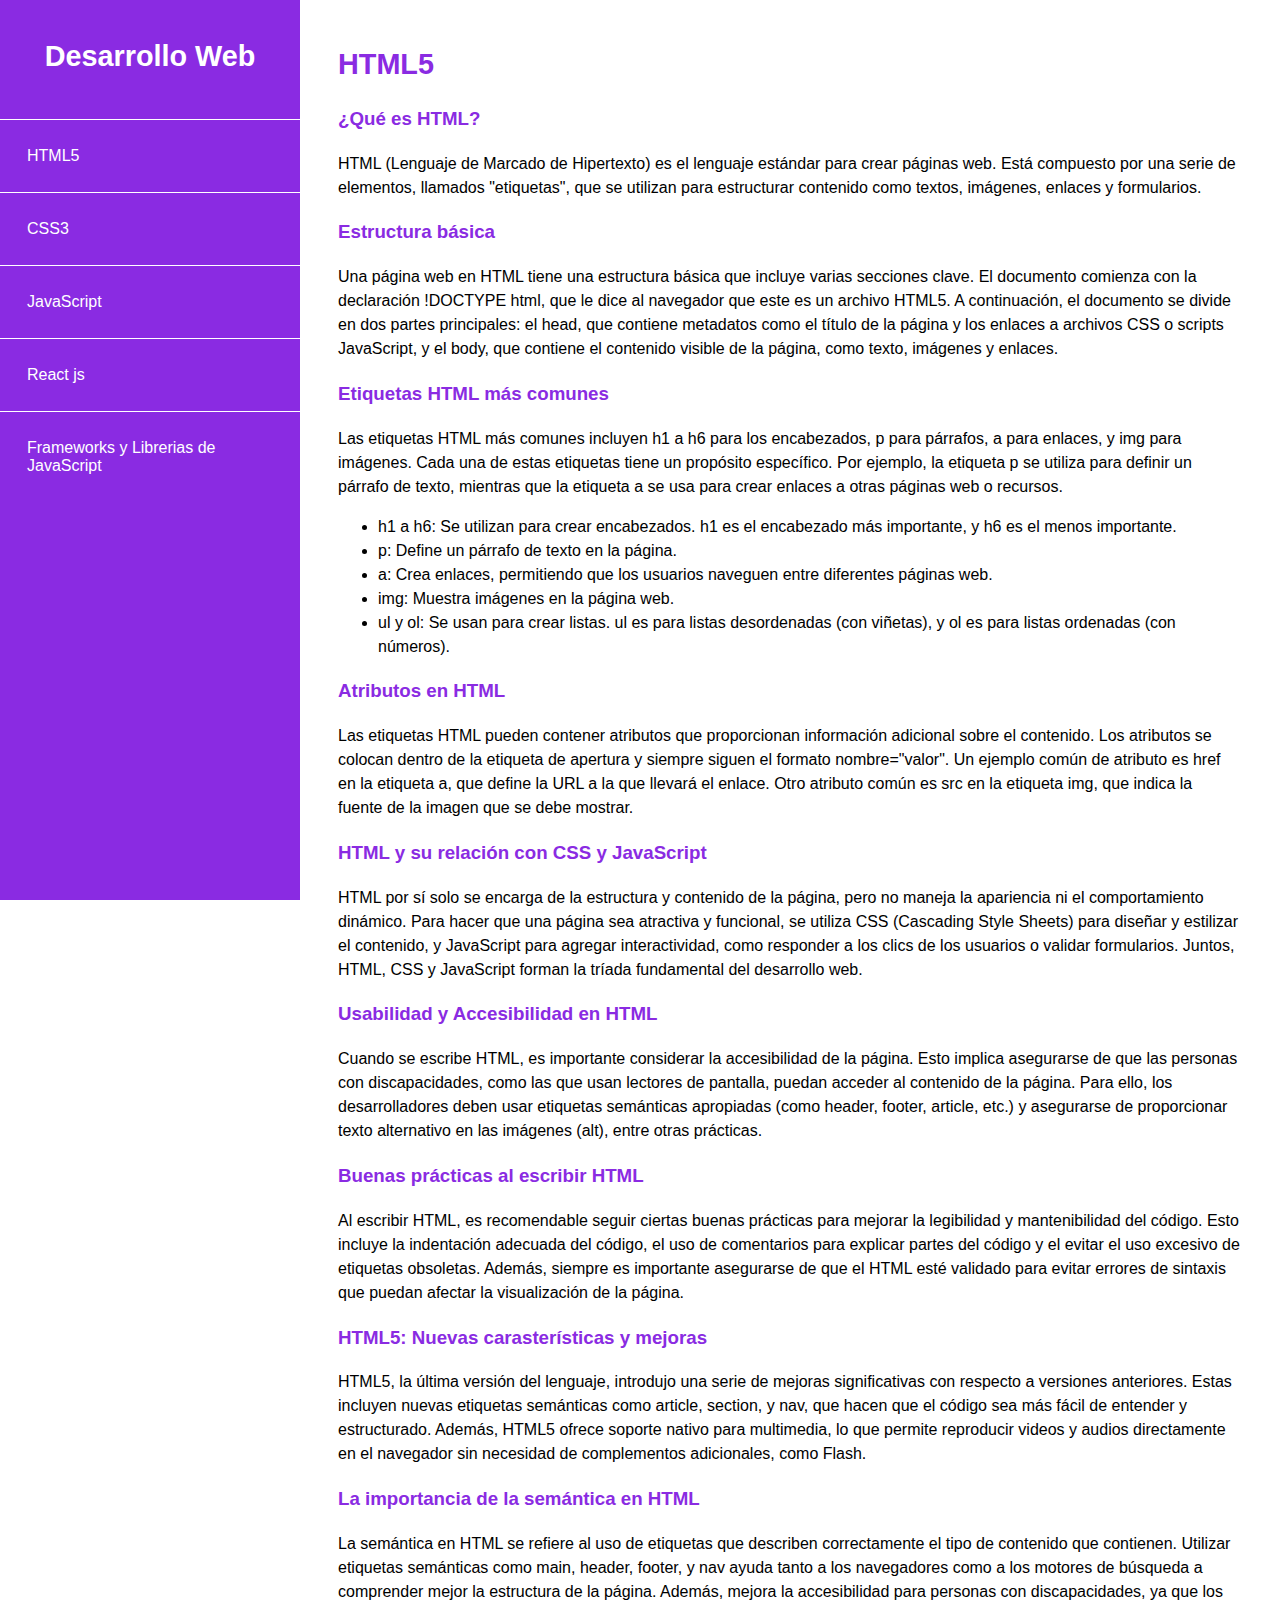
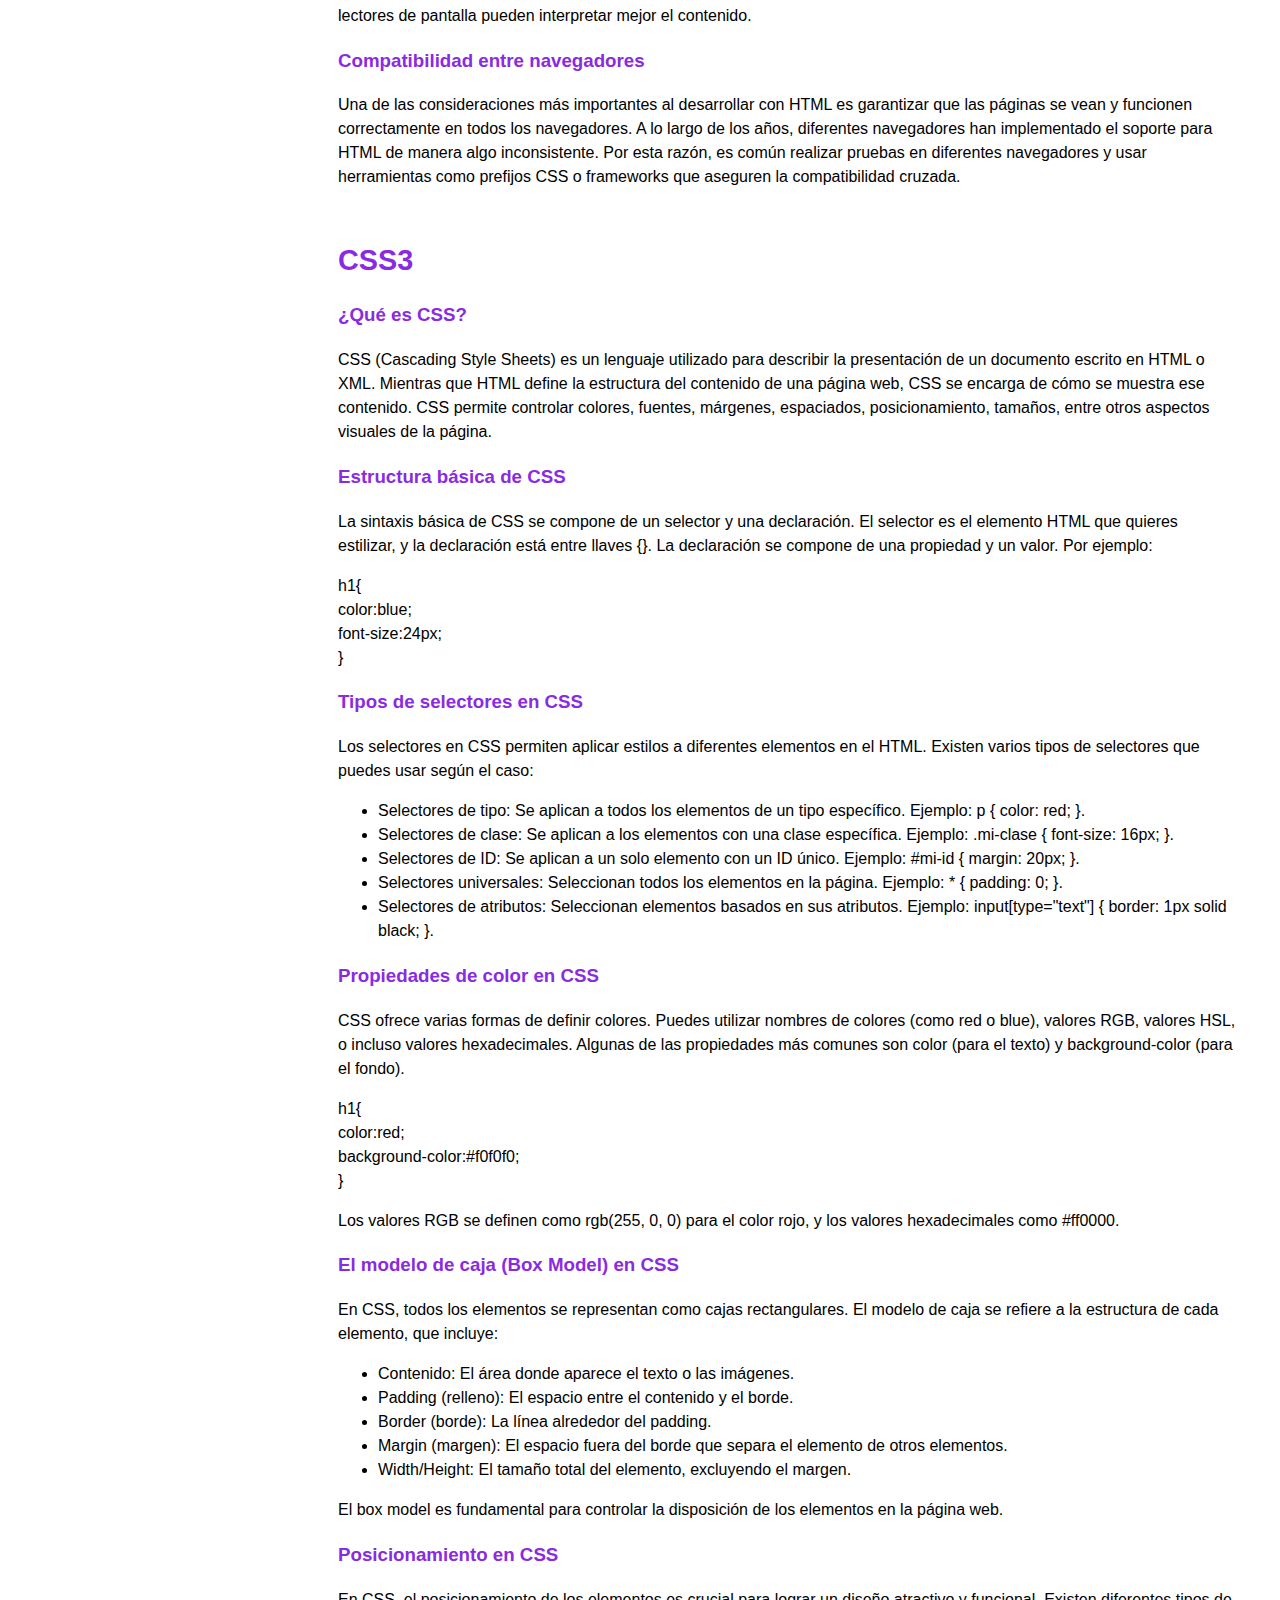
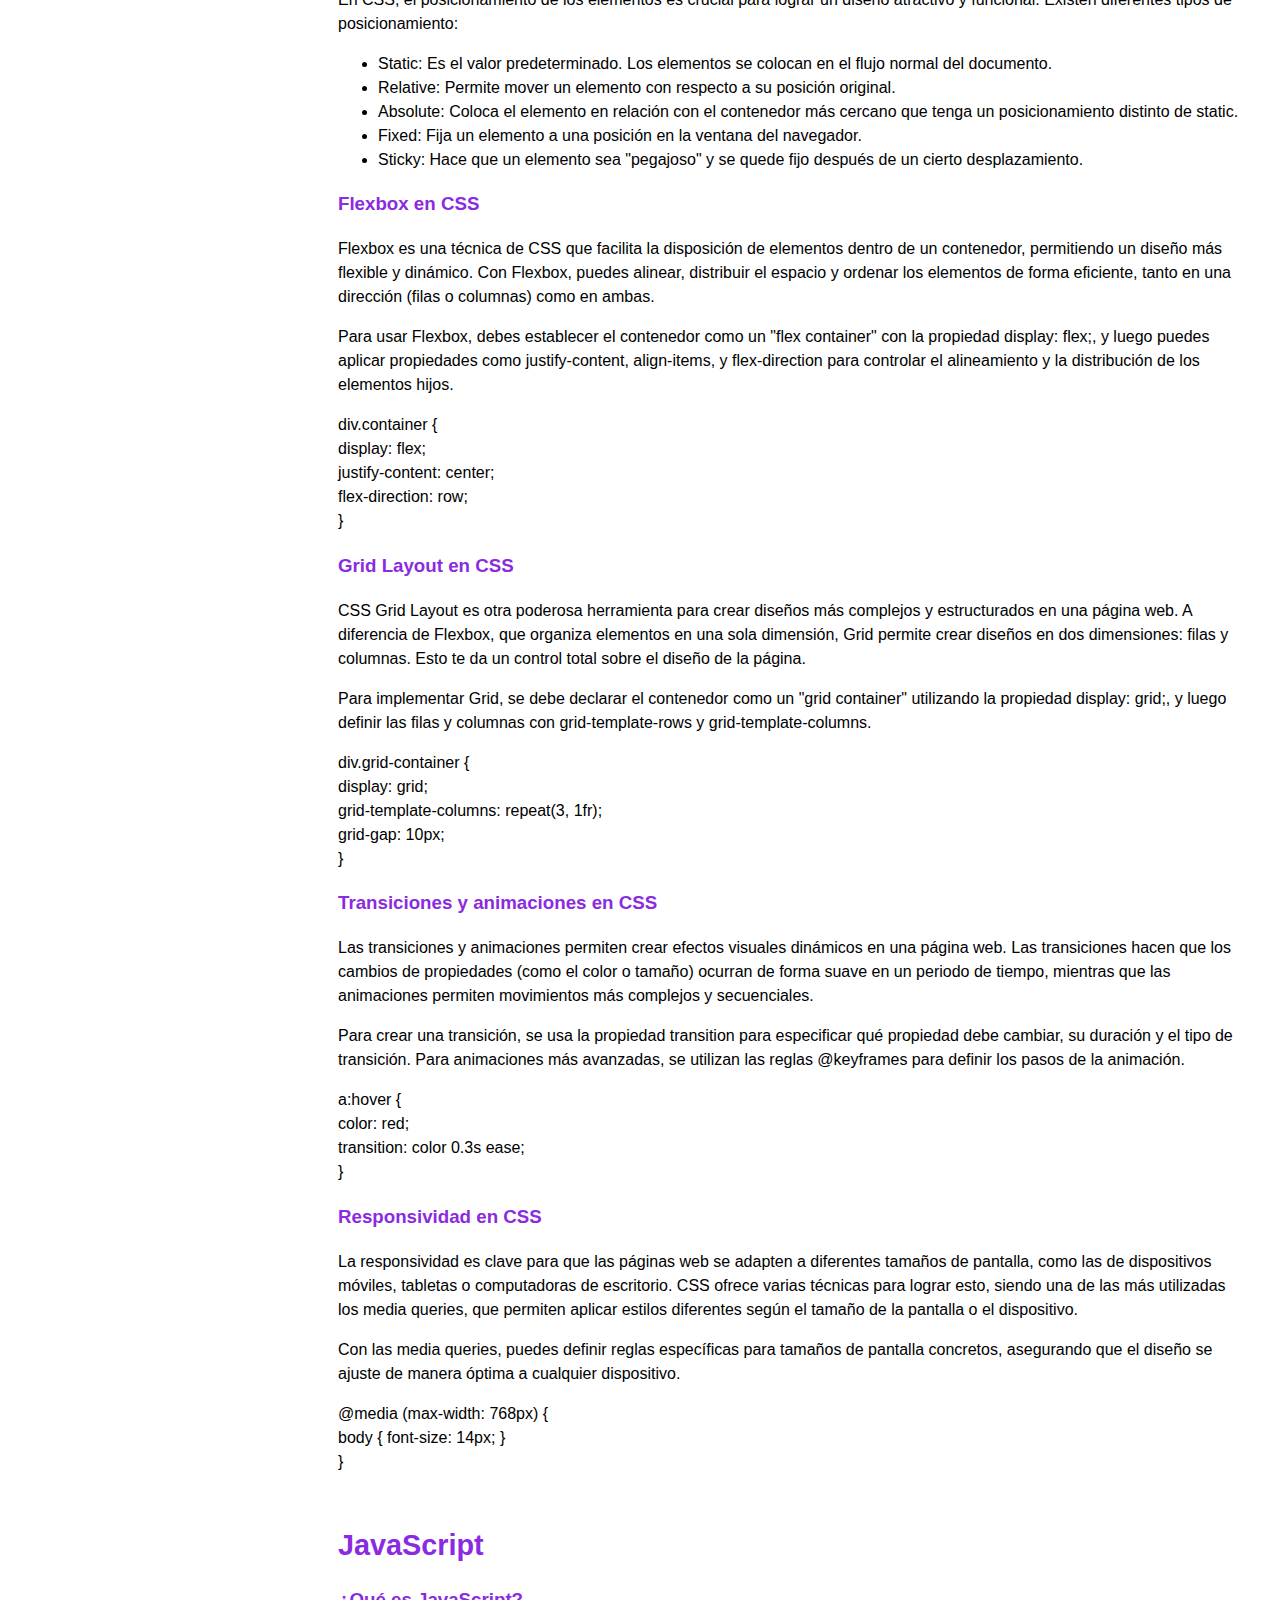
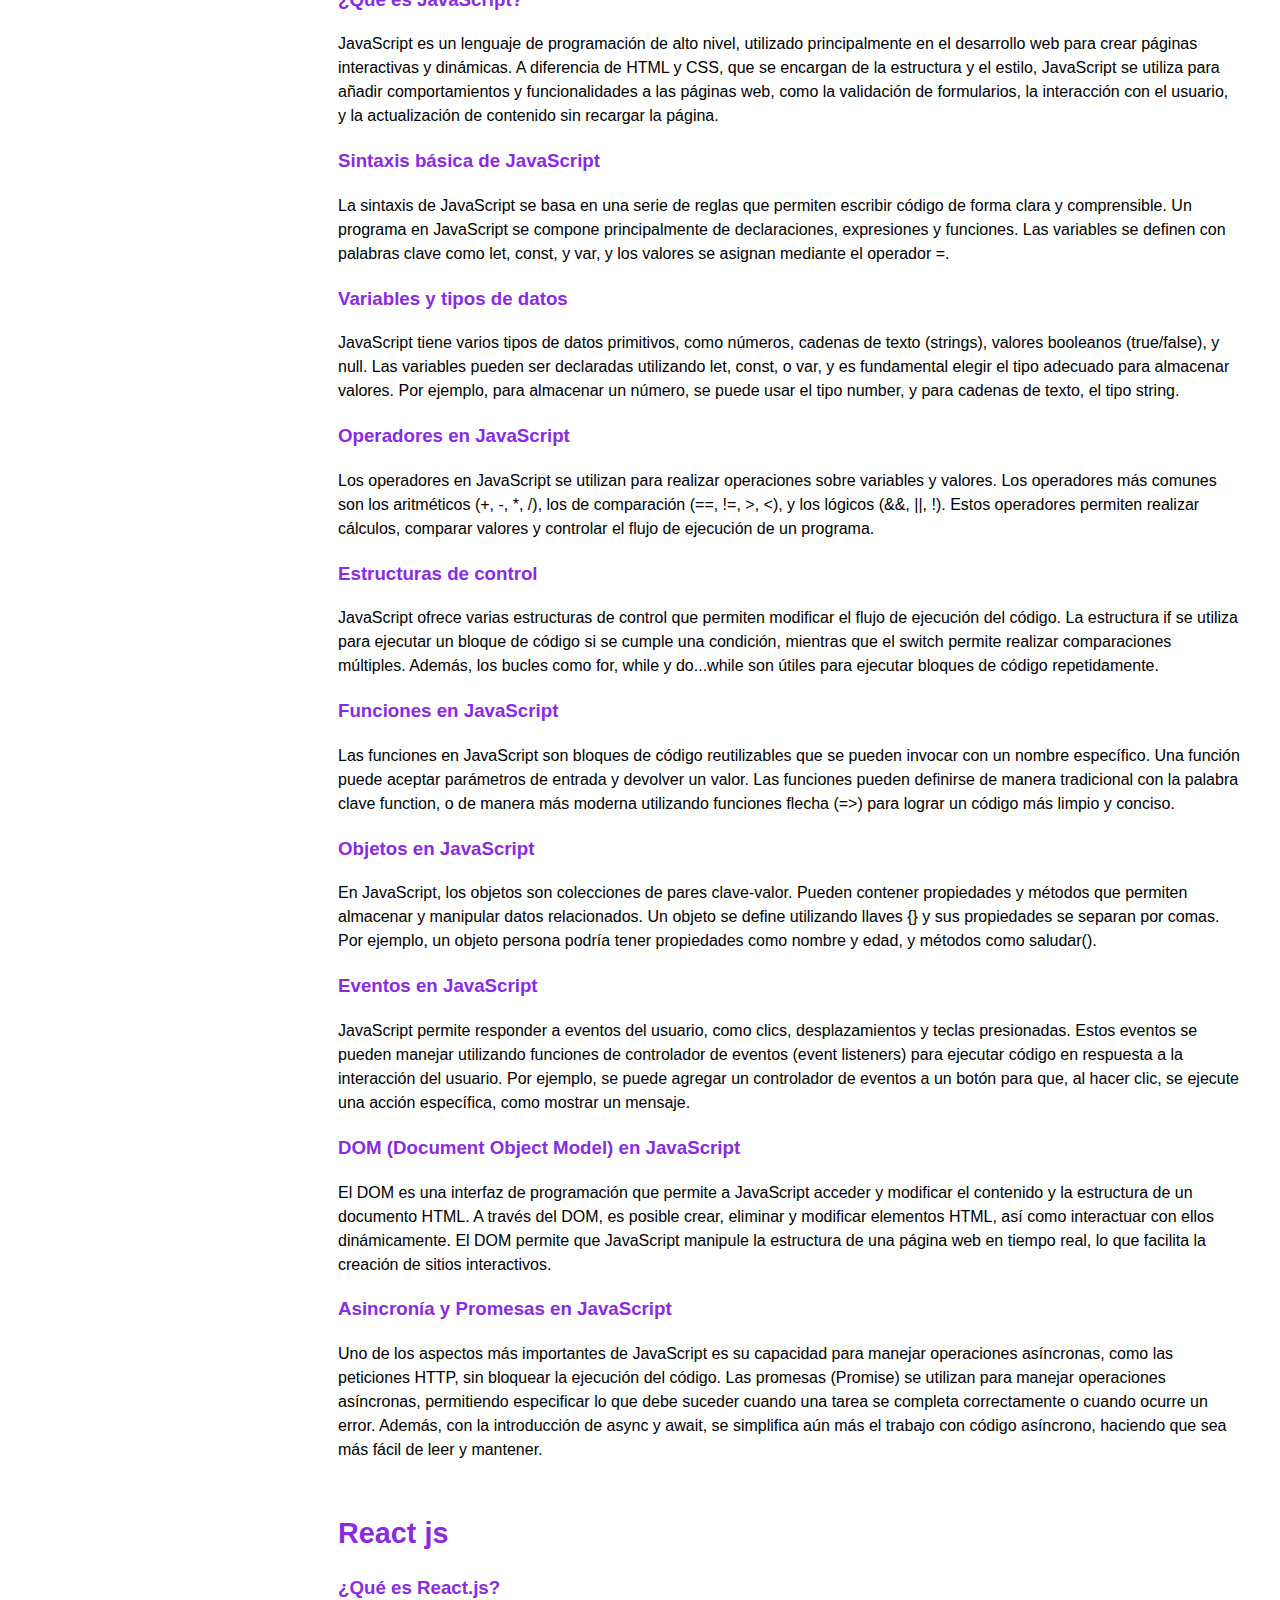
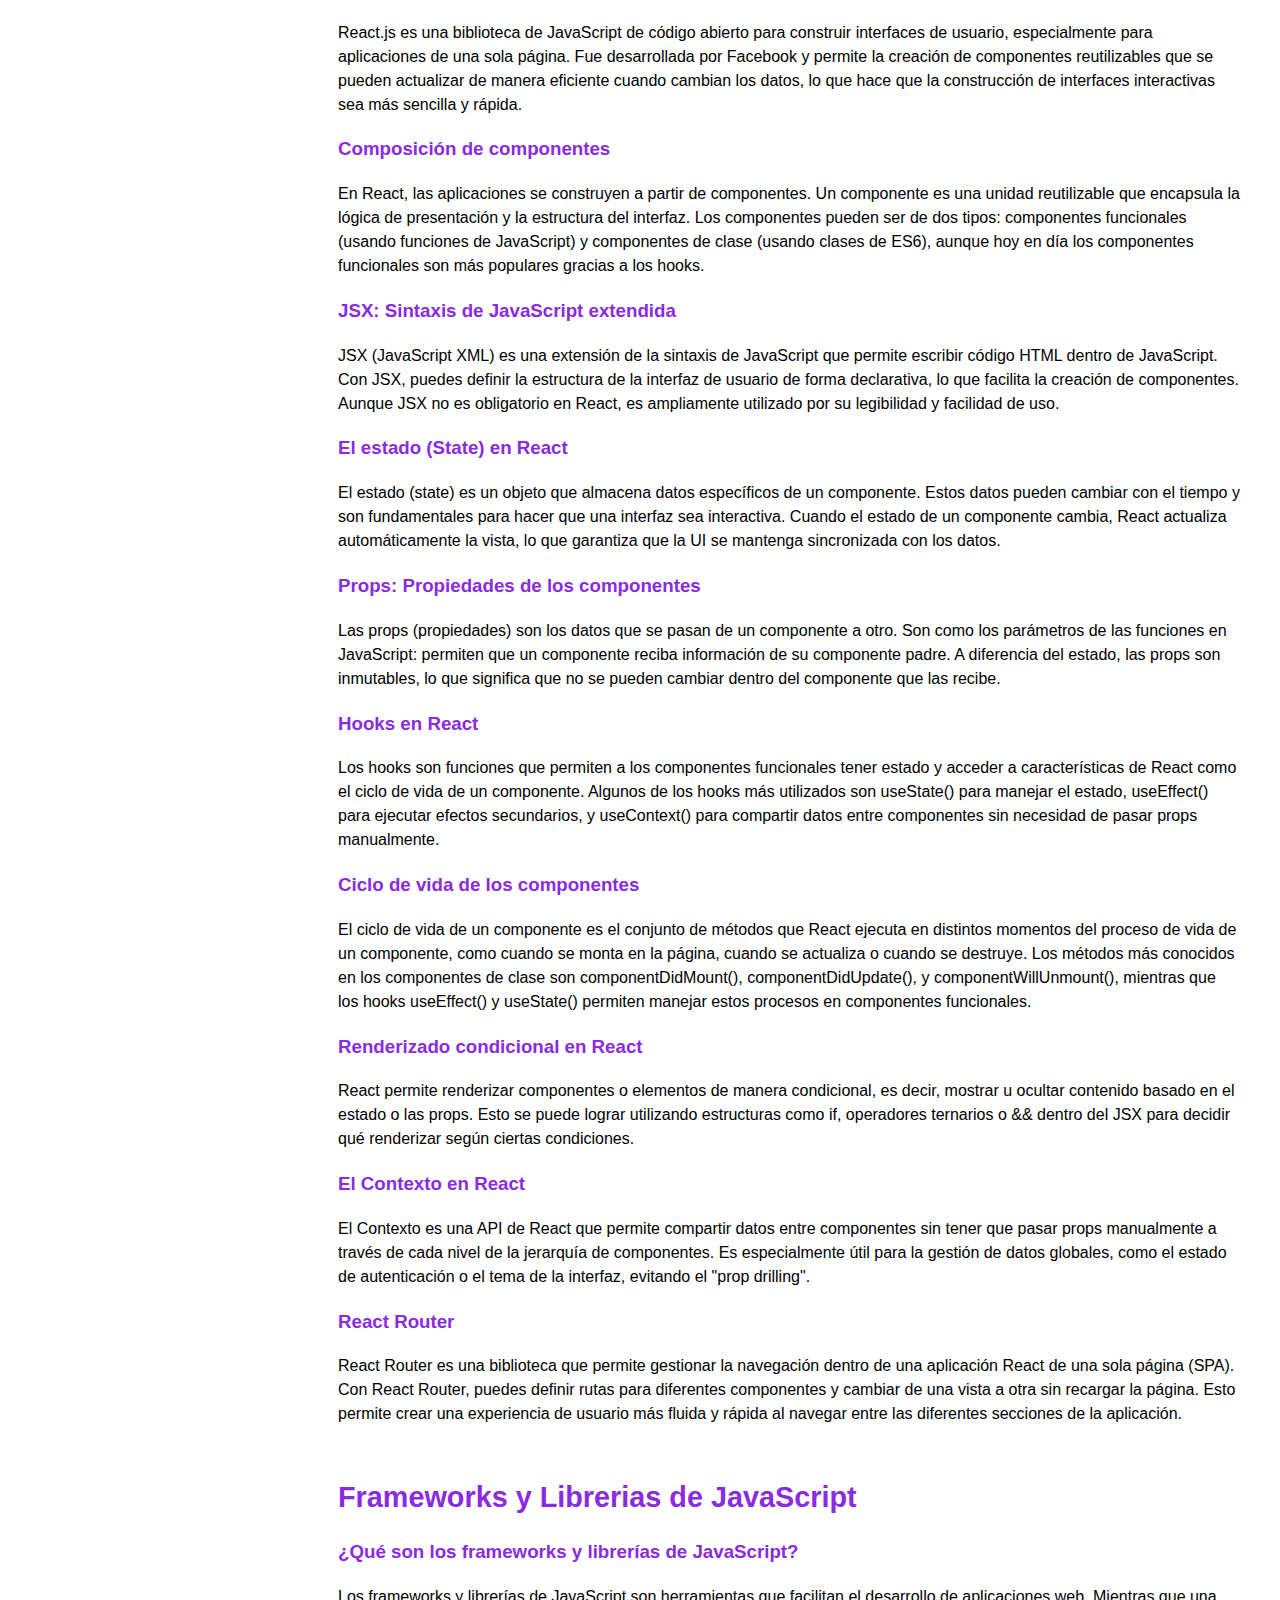
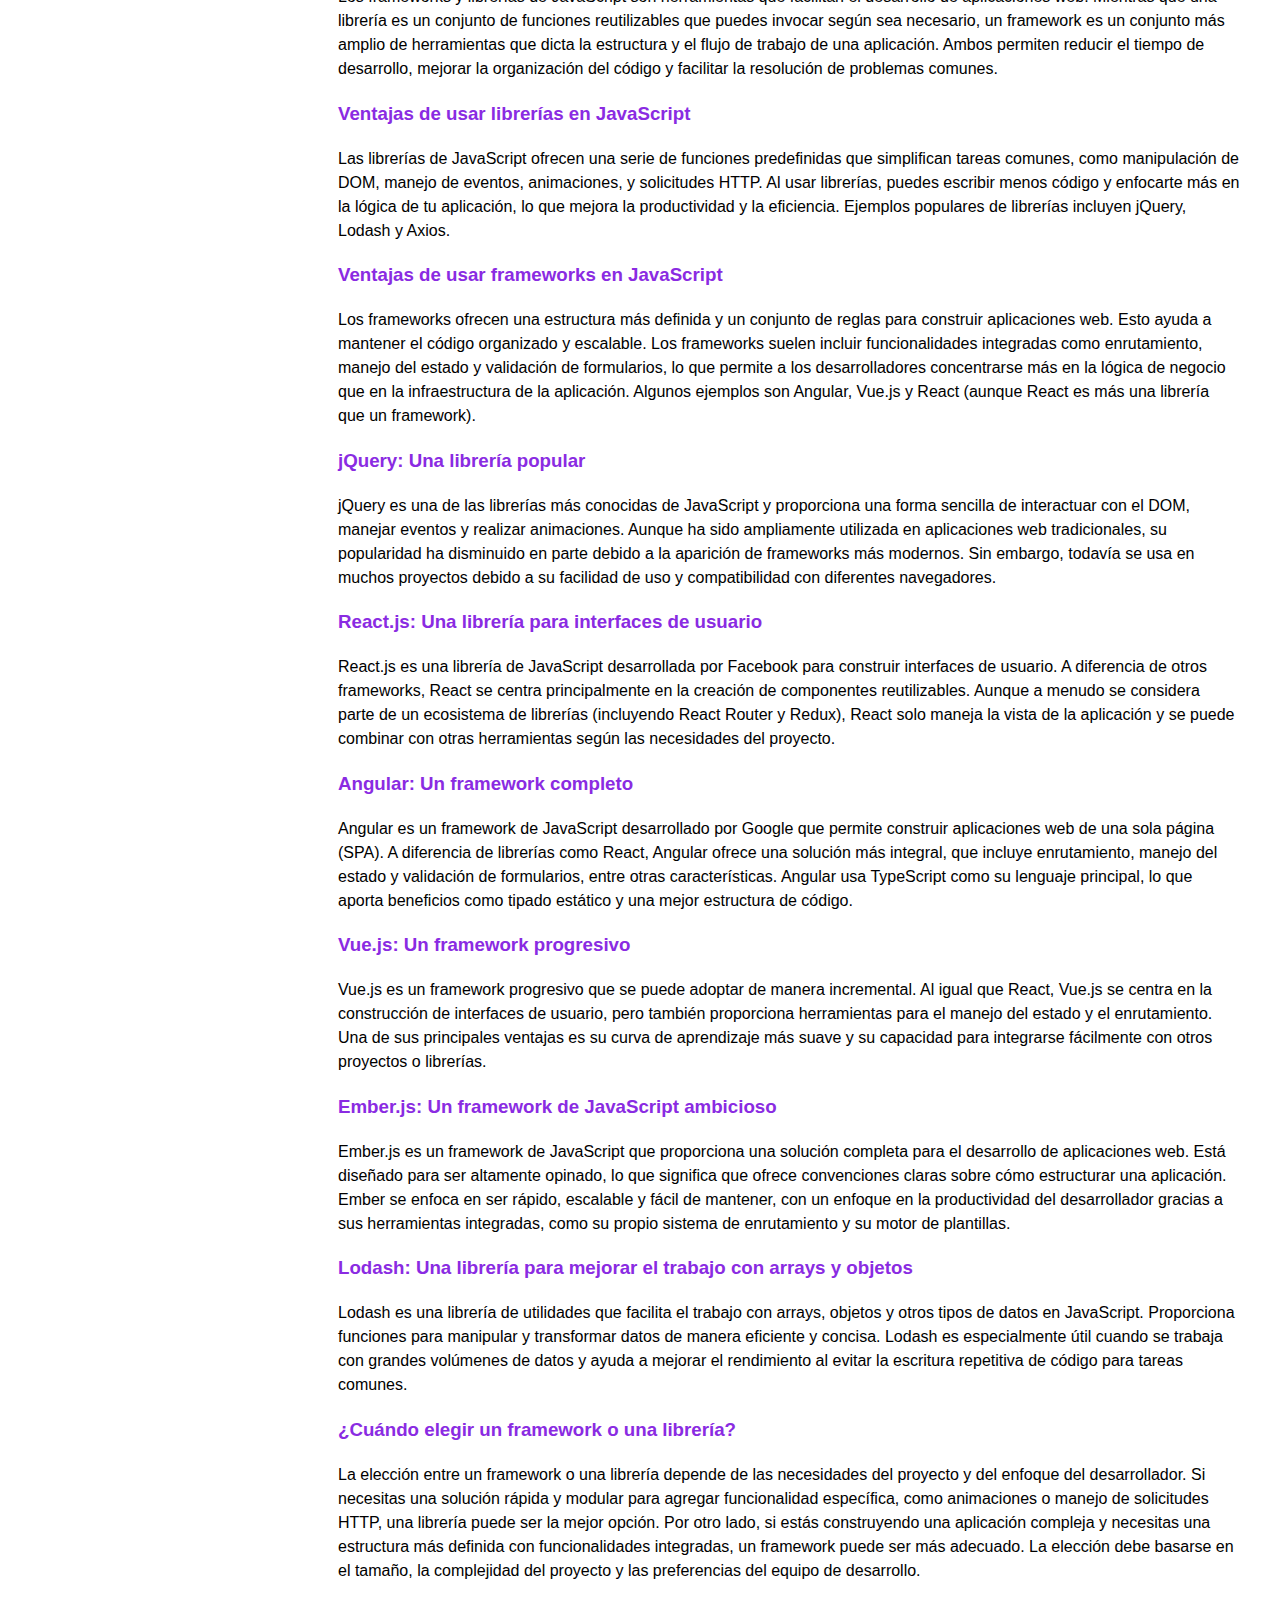
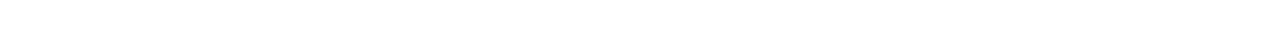
<file: Desarrollo Web - Technical Documentation/index.html>
<!DOCTYPE html>
<html>
<head>
    <meta charset="UTF-8">
    <title>Desarrollo Web | Technical Documentation</title>
    <link rel="stylesheet" href="styles.css">
</head>
<body>
    <nav id="navbar">
        <header>Desarrollo Web</header> 
        <ul>
            <li>
                <a class="nav-link" href="#HTML5">HTML5</a>
            </li>
            <li>
            <a class="nav-link" href="#CSS3">CSS3</a>
            </li>
            <li>
                <a class="nav-link" href="#JavaScript">JavaScript</a>
            </li>
            <li>
                <a class="nav-link" href="#React_js">React js</a>
            </li>
            <li>
                <a class="nav-link" href="#Frameworks_y_Librerias_de_JavaScript">Frameworks y Librerias de JavaScript</a>
            </li>
        </ul>
    </nav>
    <main id="main-doc">
        <section class="main-section" id="HTML5">
            <header>HTML5</header>
            <h3>¿Qué es HTML?</h3>
            <p>HTML (Lenguaje de Marcado de Hipertexto) es el lenguaje estándar para crear páginas web. Está compuesto por una serie de elementos, llamados "etiquetas", que se utilizan para estructurar contenido como textos, imágenes, enlaces y formularios.</p>
            <h3>Estructura básica</h3>
            <p>Una página web en HTML tiene una estructura básica que incluye varias secciones clave. El documento comienza con la declaración <code>!DOCTYPE html</code>, que le dice al navegador que este es un archivo HTML5. A continuación, el documento se divide en dos partes principales: el <code>head</code>, que contiene metadatos como el título de la página y los enlaces a archivos CSS o scripts JavaScript, y el <code>body</code>, que contiene el contenido visible de la página, como texto, imágenes y enlaces.</p>
            <h3>Etiquetas HTML más comunes</h3>
            <p>Las etiquetas HTML más comunes incluyen <code>h1</code> a <code>h6</code> para los encabezados, <code>p</code> para párrafos, <code>a</code> para enlaces, y <code>img</code> para imágenes. Cada una de estas etiquetas tiene un propósito específico. Por ejemplo, la etiqueta <code>p</code> se utiliza para definir un párrafo de texto, mientras que la etiqueta <code>a</code> se usa para crear enlaces a otras páginas web o recursos.</p>
            <ul>
                <li><code>h1</code> a <code>h6</code>: Se utilizan para crear encabezados. <code>h1</code> es el encabezado más importante, y <code>h6</code> es el menos importante.</li>
                <li><code>p</code>: Define un párrafo de texto en la página.</li>
                <li><code>a</code>: Crea enlaces, permitiendo que los usuarios naveguen entre diferentes páginas web.</li>
                <li><code>img</code>: Muestra imágenes en la página web.</li>
                <li><code>ul</code> y <code>ol</code>: Se usan para crear listas. <code>ul</code> es para listas desordenadas (con viñetas), y <code>ol</code> es para listas ordenadas (con números).</li>
            </ul>
            <h3>Atributos en HTML</h3>
            <p>Las etiquetas HTML pueden contener atributos que proporcionan información adicional sobre el contenido. Los atributos se colocan dentro de la etiqueta de apertura y siempre siguen el formato <code>nombre="valor"</code>. Un ejemplo común de atributo es href en la etiqueta <code>a</code>, que define la URL a la que llevará el enlace. Otro atributo común es src en la etiqueta <code>img</code>, que indica la fuente de la imagen que se debe mostrar.</p>
            <h3>HTML y su relación con CSS y JavaScript</h3>
            <p>HTML por sí solo se encarga de la estructura y contenido de la página, pero no maneja la apariencia ni el comportamiento dinámico. Para hacer que una página sea atractiva y funcional, se utiliza CSS (Cascading Style Sheets) para diseñar y estilizar el contenido, y JavaScript para agregar interactividad, como responder a los clics de los usuarios o validar formularios. Juntos, HTML, CSS y JavaScript forman la tríada fundamental del desarrollo web.</p>

            <h3>Usabilidad y Accesibilidad en HTML</h3>
            <p>Cuando se escribe HTML, es importante considerar la accesibilidad de la página. Esto implica asegurarse de que las personas con discapacidades, como las que usan lectores de pantalla, puedan acceder al contenido de la página. Para ello, los desarrolladores deben usar etiquetas semánticas apropiadas (como <code>header</code>, <code>footer</code>, <code>article</code>, etc.) y asegurarse de proporcionar texto alternativo en las imágenes (alt), entre otras prácticas.</p>
            <h3>Buenas prácticas al escribir HTML</h3>
            <p>Al escribir HTML, es recomendable seguir ciertas buenas prácticas para mejorar la legibilidad y mantenibilidad del código. Esto incluye la indentación adecuada del código, el uso de comentarios para explicar partes del código y el evitar el uso excesivo de etiquetas obsoletas. Además, siempre es importante asegurarse de que el HTML esté validado para evitar errores de sintaxis que puedan afectar la visualización de la página.</p>
            <h3>HTML5: Nuevas carasterísticas y mejoras</h3>
            <p>HTML5, la última versión del lenguaje, introdujo una serie de mejoras significativas con respecto a versiones anteriores. Estas incluyen nuevas etiquetas semánticas como <code>article</code>, <code>section</code>, y <code>nav</code>, que hacen que el código sea más fácil de entender y estructurado. Además, HTML5 ofrece soporte nativo para multimedia, lo que permite reproducir videos y audios directamente en el navegador sin necesidad de complementos adicionales, como Flash.</p>
            <h3>La importancia de la semántica en HTML</h3>
            <p>La semántica en HTML se refiere al uso de etiquetas que describen correctamente el tipo de contenido que contienen. Utilizar etiquetas semánticas como <code>main</code>, <code>header</code>, <code>footer</code>, y <code>nav</code> ayuda tanto a los navegadores como a los motores de búsqueda a comprender mejor la estructura de la página. Además, mejora la accesibilidad para personas con discapacidades, ya que los lectores de pantalla pueden interpretar mejor el contenido.</p>
            <h3>Compatibilidad entre navegadores</h3>
            <p>Una de las consideraciones más importantes al desarrollar con HTML es garantizar que las páginas se vean y funcionen correctamente en todos los navegadores. A lo largo de los años, diferentes navegadores han implementado el soporte para HTML de manera algo inconsistente. Por esta razón, es común realizar pruebas en diferentes navegadores y usar herramientas como prefijos CSS o frameworks que aseguren la compatibilidad cruzada.</p>
        </section>
            
        <section class="main-section" id="CSS3">
            <header>CSS3</header>
            <h3>¿Qué es CSS?</h3>
            <p>CSS (Cascading Style Sheets) es un lenguaje utilizado para describir la presentación de un documento escrito en HTML o XML. Mientras que HTML define la estructura del contenido de una página web, CSS se encarga de cómo se muestra ese contenido. CSS permite controlar colores, fuentes, márgenes, espaciados, posicionamiento, tamaños, entre otros aspectos visuales de la página.</p>
            <h3>Estructura básica de CSS</h3>
            <p>La sintaxis básica de CSS se compone de un selector y una declaración. El selector es el elemento HTML que quieres estilizar, y la declaración está entre llaves <code>{}</code>. La declaración se compone de una propiedad y un valor. Por ejemplo:</p>
            <code>h1{<br>color:blue;<br>font-size:24px;<br>}</code>
            <h3>Tipos de selectores en CSS</h3>
            <p>Los selectores en CSS permiten aplicar estilos a diferentes elementos en el HTML. Existen varios tipos de selectores que puedes usar según el caso:</p>
            <ul>
                <li>Selectores de tipo: Se aplican a todos los elementos de un tipo específico. Ejemplo: <code>p { color: red; }</code>.</li>
                <li>Selectores de clase: Se aplican a los elementos con una clase específica. Ejemplo: <code>.mi-clase { font-size: 16px; }</code>.</li>
                <li>Selectores de ID: Se aplican a un solo elemento con un ID único. Ejemplo: <code>#mi-id { margin: 20px; }</code>.</li>
                <li>Selectores universales: Seleccionan todos los elementos en la página. Ejemplo: <code>* { padding: 0; }</code>.</li>
                <li>Selectores de atributos: Seleccionan elementos basados en sus atributos. Ejemplo: <code>input[type="text"] { border: 1px solid black; }</code>.</li>
            </ul>
            <h3>Propiedades de color en CSS</h3>
            <p>CSS ofrece varias formas de definir colores. Puedes utilizar nombres de colores (como <code>red</code> o <code>blue</code>), valores RGB, valores HSL, o incluso valores hexadecimales. Algunas de las propiedades más comunes son <code>color</code> (para el texto) y <code>background-color</code> (para el fondo).</p>
            <code>h1{<br>color:red;<br>background-color:#f0f0f0;<br>}</code>
            <p>Los valores RGB se definen como <code>rgb(255, 0, 0)</code> para el color rojo, y los valores hexadecimales como <code>#ff0000</code>.</p>
            <h3>El modelo de caja (Box Model) en CSS</h3>
            <p>En CSS, todos los elementos se representan como cajas rectangulares. El modelo de caja se refiere a la estructura de cada elemento, que incluye:</p>
            <ul>
                <li>Contenido: El área donde aparece el texto o las imágenes.</li>
                <li>Padding (relleno): El espacio entre el contenido y el borde.</li>
                <li>Border (borde): La línea alrededor del padding.</li>
                <li>Margin (margen): El espacio fuera del borde que separa el elemento de otros elementos.</li>
                <li>Width/Height: El tamaño total del elemento, excluyendo el margen.</li>
            </ul>
            <p>El box model es fundamental para controlar la disposición de los elementos en la página web.</p>
            <h3>Posicionamiento en CSS</h3>
            <p>En CSS, el posicionamiento de los elementos es crucial para lograr un diseño atractivo y funcional. Existen diferentes tipos de posicionamiento:</p>
            <ul>
                <li>Static: Es el valor predeterminado. Los elementos se colocan en el flujo normal del documento.</li>
                <li>Relative: Permite mover un elemento con respecto a su posición original.</li>
                <li>Absolute: Coloca el elemento en relación con el contenedor más cercano que tenga un posicionamiento distinto de <code>static</code>.</li>
                <li>Fixed: Fija un elemento a una posición en la ventana del navegador.</li>
                <li>Sticky: Hace que un elemento sea "pegajoso" y se quede fijo después de un cierto desplazamiento.</li>
            </ul>
            <h3>Flexbox en CSS</h3>
            <p>Flexbox es una técnica de CSS que facilita la disposición de elementos dentro de un contenedor, permitiendo un diseño más flexible y dinámico. Con Flexbox, puedes alinear, distribuir el espacio y ordenar los elementos de forma eficiente, tanto en una dirección (filas o columnas) como en ambas.</p> 
            <p>Para usar Flexbox, debes establecer el contenedor como un "flex container" con la propiedad <code>display: flex;</code>, y luego puedes aplicar propiedades como <code>justify-content</code>, <code>align-items</code>, y <code>flex-direction</code> para controlar el alineamiento y la distribución de los elementos hijos.</p> <code>div.container {<br>display: flex;<br>justify-content: center;<br>flex-direction: row;<br>}</code> <h3>Grid Layout en CSS</h3> <p>CSS Grid Layout es otra poderosa herramienta para crear diseños más complejos y estructurados en una página web. A diferencia de Flexbox, que organiza elementos en una sola dimensión, Grid permite crear diseños en dos dimensiones: filas y columnas. Esto te da un control total sobre el diseño de la página.</p> <p>Para implementar Grid, se debe declarar el contenedor como un "grid container" utilizando la propiedad <code>display: grid;</code>, y luego definir las filas y columnas con <code>grid-template-rows</code> y <code>grid-template-columns</code>.</p> <code>div.grid-container {<br>display: grid;<br>grid-template-columns: repeat(3, 1fr);<br>grid-gap: 10px;<br>}</code> 
            <h3>Transiciones y animaciones en CSS</h3> 
            <p>Las transiciones y animaciones permiten crear efectos visuales dinámicos en una página web. Las transiciones hacen que los cambios de propiedades (como el color o tamaño) ocurran de forma suave en un periodo de tiempo, mientras que las animaciones permiten movimientos más complejos y secuenciales.</p> <p>Para crear una transición, se usa la propiedad <code>transition</code> para especificar qué propiedad debe cambiar, su duración y el tipo de transición. Para animaciones más avanzadas, se utilizan las reglas <code>@keyframes</code> para definir los pasos de la animación.</p> <code>a:hover {<br>color: red;<br>transition: color 0.3s ease;<br>}</code>
            <h3>Responsividad en CSS</h3> 
            <p>La responsividad es clave para que las páginas web se adapten a diferentes tamaños de pantalla, como las de dispositivos móviles, tabletas o computadoras de escritorio. CSS ofrece varias técnicas para lograr esto, siendo una de las más utilizadas los <code>media queries</code>, que permiten aplicar estilos diferentes según el tamaño de la pantalla o el dispositivo.</p> <p>Con las media queries, puedes definir reglas específicas para tamaños de pantalla concretos, asegurando que el diseño se ajuste de manera óptima a cualquier dispositivo.</p> <code>@media (max-width: 768px) {<br>body { font-size: 14px; }<br>}</code>
        </section>

        <section class="main-section" id="JavaScript">
            <header>JavaScript</header>
            <h3>¿Qué es JavaScript?</h3>
            <p>JavaScript es un lenguaje de programación de alto nivel, utilizado principalmente en el desarrollo web para crear páginas interactivas y dinámicas. A diferencia de HTML y CSS, que se encargan de la estructura y el estilo, JavaScript se utiliza para añadir comportamientos y funcionalidades a las páginas web, como la validación de formularios, la interacción con el usuario, y la actualización de contenido sin recargar la página.</p>

            <h3>Sintaxis básica de JavaScript</h3>
            <p>La sintaxis de JavaScript se basa en una serie de reglas que permiten escribir código de forma clara y comprensible. Un programa en JavaScript se compone principalmente de declaraciones, expresiones y funciones. Las variables se definen con palabras clave como <code>let</code>, <code>const</code>, y <code>var</code>, y los valores se asignan mediante el operador <code>=</code>.</p>

            <h3>Variables y tipos de datos</h3>
            <p>JavaScript tiene varios tipos de datos primitivos, como números, cadenas de texto (strings), valores booleanos (true/false), y null. Las variables pueden ser declaradas utilizando <code>let</code>, <code>const</code>, o <code>var</code>, y es fundamental elegir el tipo adecuado para almacenar valores. Por ejemplo, para almacenar un número, se puede usar el tipo <code>number</code>, y para cadenas de texto, el tipo <code>string</code>.</p>

            <h3>Operadores en JavaScript</h3>
            <p>Los operadores en JavaScript se utilizan para realizar operaciones sobre variables y valores. Los operadores más comunes son los aritméticos (<code>+</code>, <code>-</code>, <code>*</code>, <code>/</code>), los de comparación (<code>==</code>, <code>!=</code>, <code>></code>, <code><</code>), y los lógicos (<code>&&</code>, <code>||</code>, <code>!</code>). Estos operadores permiten realizar cálculos, comparar valores y controlar el flujo de ejecución de un programa.</p>

            <h3>Estructuras de control</h3>
            <p>JavaScript ofrece varias estructuras de control que permiten modificar el flujo de ejecución del código. La estructura <code>if</code> se utiliza para ejecutar un bloque de código si se cumple una condición, mientras que el <code>switch</code> permite realizar comparaciones múltiples. Además, los bucles como <code>for</code>, <code>while</code> y <code>do...while</code> son útiles para ejecutar bloques de código repetidamente.</p>

            <h3>Funciones en JavaScript</h3>
            <p>Las funciones en JavaScript son bloques de código reutilizables que se pueden invocar con un nombre específico. Una función puede aceptar parámetros de entrada y devolver un valor. Las funciones pueden definirse de manera tradicional con la palabra clave <code>function</code>, o de manera más moderna utilizando funciones flecha (<code>=></code>) para lograr un código más limpio y conciso.</p>

            <h3>Objetos en JavaScript</h3>
            <p>En JavaScript, los objetos son colecciones de pares clave-valor. Pueden contener propiedades y métodos que permiten almacenar y manipular datos relacionados. Un objeto se define utilizando llaves <code>{}</code> y sus propiedades se separan por comas. Por ejemplo, un objeto <code>persona</code> podría tener propiedades como <code>nombre</code> y <code>edad</code>, y métodos como <code>saludar()</code>.</p>

            <h3>Eventos en JavaScript</h3>
            <p>JavaScript permite responder a eventos del usuario, como clics, desplazamientos y teclas presionadas. Estos eventos se pueden manejar utilizando funciones de controlador de eventos (event listeners) para ejecutar código en respuesta a la interacción del usuario. Por ejemplo, se puede agregar un controlador de eventos a un botón para que, al hacer clic, se ejecute una acción específica, como mostrar un mensaje.</p>

            <h3>DOM (Document Object Model) en JavaScript</h3>
            <p>El DOM es una interfaz de programación que permite a JavaScript acceder y modificar el contenido y la estructura de un documento HTML. A través del DOM, es posible crear, eliminar y modificar elementos HTML, así como interactuar con ellos dinámicamente. El DOM permite que JavaScript manipule la estructura de una página web en tiempo real, lo que facilita la creación de sitios interactivos.</p>

            <h3>Asincronía y Promesas en JavaScript</h3>
            <p>Uno de los aspectos más importantes de JavaScript es su capacidad para manejar operaciones asíncronas, como las peticiones HTTP, sin bloquear la ejecución del código. Las promesas (<code>Promise</code>) se utilizan para manejar operaciones asíncronas, permitiendo especificar lo que debe suceder cuando una tarea se completa correctamente o cuando ocurre un error. Además, con la introducción de <code>async</code> y <code>await</code>, se simplifica aún más el trabajo con código asíncrono, haciendo que sea más fácil de leer y mantener.</p>

        </section>

        <section class="main-section" id="React_js">
            <header>React js</header>
            <h3>¿Qué es React.js?</h3>
            <p>React.js es una biblioteca de JavaScript de código abierto para construir interfaces de usuario, especialmente para aplicaciones de una sola página. Fue desarrollada por Facebook y permite la creación de componentes reutilizables que se pueden actualizar de manera eficiente cuando cambian los datos, lo que hace que la construcción de interfaces interactivas sea más sencilla y rápida.</p>

            <h3>Composición de componentes</h3>
            <p>En React, las aplicaciones se construyen a partir de componentes. Un componente es una unidad reutilizable que encapsula la lógica de presentación y la estructura del interfaz. Los componentes pueden ser de dos tipos: componentes funcionales (usando funciones de JavaScript) y componentes de clase (usando clases de ES6), aunque hoy en día los componentes funcionales son más populares gracias a los hooks.</p>

            <h3>JSX: Sintaxis de JavaScript extendida</h3>
            <p>JSX (JavaScript XML) es una extensión de la sintaxis de JavaScript que permite escribir código HTML dentro de JavaScript. Con JSX, puedes definir la estructura de la interfaz de usuario de forma declarativa, lo que facilita la creación de componentes. Aunque JSX no es obligatorio en React, es ampliamente utilizado por su legibilidad y facilidad de uso.</p>

            <h3>El estado (State) en React</h3>
            <p>El estado (state) es un objeto que almacena datos específicos de un componente. Estos datos pueden cambiar con el tiempo y son fundamentales para hacer que una interfaz sea interactiva. Cuando el estado de un componente cambia, React actualiza automáticamente la vista, lo que garantiza que la UI se mantenga sincronizada con los datos.</p>

            <h3>Props: Propiedades de los componentes</h3>
            <p>Las props (propiedades) son los datos que se pasan de un componente a otro. Son como los parámetros de las funciones en JavaScript: permiten que un componente reciba información de su componente padre. A diferencia del estado, las props son inmutables, lo que significa que no se pueden cambiar dentro del componente que las recibe.</p>

            <h3>Hooks en React</h3>
            <p>Los hooks son funciones que permiten a los componentes funcionales tener estado y acceder a características de React como el ciclo de vida de un componente. Algunos de los hooks más utilizados son <code>useState()</code> para manejar el estado, <code>useEffect()</code> para ejecutar efectos secundarios, y <code>useContext()</code> para compartir datos entre componentes sin necesidad de pasar props manualmente.</p>

            <h3>Ciclo de vida de los componentes</h3>
            <p>El ciclo de vida de un componente es el conjunto de métodos que React ejecuta en distintos momentos del proceso de vida de un componente, como cuando se monta en la página, cuando se actualiza o cuando se destruye. Los métodos más conocidos en los componentes de clase son <code>componentDidMount()</code>, <code>componentDidUpdate()</code>, y <code>componentWillUnmount()</code>, mientras que los hooks <code>useEffect()</code> y <code>useState()</code> permiten manejar estos procesos en componentes funcionales.</p>

            <h3>Renderizado condicional en React</h3>
            <p>React permite renderizar componentes o elementos de manera condicional, es decir, mostrar u ocultar contenido basado en el estado o las props. Esto se puede lograr utilizando estructuras como <code>if</code>, operadores ternarios o <code>&&</code> dentro del JSX para decidir qué renderizar según ciertas condiciones.</p>

            <h3>El Contexto en React</h3>
            <p>El Contexto es una API de React que permite compartir datos entre componentes sin tener que pasar props manualmente a través de cada nivel de la jerarquía de componentes. Es especialmente útil para la gestión de datos globales, como el estado de autenticación o el tema de la interfaz, evitando el "prop drilling".</p>

            <h3>React Router</h3>
            <p>React Router es una biblioteca que permite gestionar la navegación dentro de una aplicación React de una sola página (SPA). Con React Router, puedes definir rutas para diferentes componentes y cambiar de una vista a otra sin recargar la página. Esto permite crear una experiencia de usuario más fluida y rápida al navegar entre las diferentes secciones de la aplicación.</p>

        </section>
        <section class="main-section" id="Frameworks_y_Librerias_de_JavaScript">
            <header>Frameworks y Librerias de JavaScript</header>
            <h3>¿Qué son los frameworks y librerías de JavaScript?</h3>
            <p>Los frameworks y librerías de JavaScript son herramientas que facilitan el desarrollo de aplicaciones web. Mientras que una librería es un conjunto de funciones reutilizables que puedes invocar según sea necesario, un framework es un conjunto más amplio de herramientas que dicta la estructura y el flujo de trabajo de una aplicación. Ambos permiten reducir el tiempo de desarrollo, mejorar la organización del código y facilitar la resolución de problemas comunes.</p>

            <h3>Ventajas de usar librerías en JavaScript</h3>
            <p>Las librerías de JavaScript ofrecen una serie de funciones predefinidas que simplifican tareas comunes, como manipulación de DOM, manejo de eventos, animaciones, y solicitudes HTTP. Al usar librerías, puedes escribir menos código y enfocarte más en la lógica de tu aplicación, lo que mejora la productividad y la eficiencia. Ejemplos populares de librerías incluyen jQuery, Lodash y Axios.</p>

            <h3>Ventajas de usar frameworks en JavaScript</h3>
            <p>Los frameworks ofrecen una estructura más definida y un conjunto de reglas para construir aplicaciones web. Esto ayuda a mantener el código organizado y escalable. Los frameworks suelen incluir funcionalidades integradas como enrutamiento, manejo del estado y validación de formularios, lo que permite a los desarrolladores concentrarse más en la lógica de negocio que en la infraestructura de la aplicación. Algunos ejemplos son Angular, Vue.js y React (aunque React es más una librería que un framework). </p>

            <h3>jQuery: Una librería popular</h3>
            <p>jQuery es una de las librerías más conocidas de JavaScript y proporciona una forma sencilla de interactuar con el DOM, manejar eventos y realizar animaciones. Aunque ha sido ampliamente utilizada en aplicaciones web tradicionales, su popularidad ha disminuido en parte debido a la aparición de frameworks más modernos. Sin embargo, todavía se usa en muchos proyectos debido a su facilidad de uso y compatibilidad con diferentes navegadores.</p>

            <h3>React.js: Una librería para interfaces de usuario</h3>
            <p>React.js es una librería de JavaScript desarrollada por Facebook para construir interfaces de usuario. A diferencia de otros frameworks, React se centra principalmente en la creación de componentes reutilizables. Aunque a menudo se considera parte de un ecosistema de librerías (incluyendo React Router y Redux), React solo maneja la vista de la aplicación y se puede combinar con otras herramientas según las necesidades del proyecto.</p>

            <h3>Angular: Un framework completo</h3>
            <p>Angular es un framework de JavaScript desarrollado por Google que permite construir aplicaciones web de una sola página (SPA). A diferencia de librerías como React, Angular ofrece una solución más integral, que incluye enrutamiento, manejo del estado y validación de formularios, entre otras características. Angular usa TypeScript como su lenguaje principal, lo que aporta beneficios como tipado estático y una mejor estructura de código.</p>

            <h3>Vue.js: Un framework progresivo</h3>
            <p>Vue.js es un framework progresivo que se puede adoptar de manera incremental. Al igual que React, Vue.js se centra en la construcción de interfaces de usuario, pero también proporciona herramientas para el manejo del estado y el enrutamiento. Una de sus principales ventajas es su curva de aprendizaje más suave y su capacidad para integrarse fácilmente con otros proyectos o librerías.</p>

            <h3>Ember.js: Un framework de JavaScript ambicioso</h3>
            <p>Ember.js es un framework de JavaScript que proporciona una solución completa para el desarrollo de aplicaciones web. Está diseñado para ser altamente opinado, lo que significa que ofrece convenciones claras sobre cómo estructurar una aplicación. Ember se enfoca en ser rápido, escalable y fácil de mantener, con un enfoque en la productividad del desarrollador gracias a sus herramientas integradas, como su propio sistema de enrutamiento y su motor de plantillas.</p>

            <h3>Lodash: Una librería para mejorar el trabajo con arrays y objetos</h3>
            <p>Lodash es una librería de utilidades que facilita el trabajo con arrays, objetos y otros tipos de datos en JavaScript. Proporciona funciones para manipular y transformar datos de manera eficiente y concisa. Lodash es especialmente útil cuando se trabaja con grandes volúmenes de datos y ayuda a mejorar el rendimiento al evitar la escritura repetitiva de código para tareas comunes.</p>

            <h3>¿Cuándo elegir un framework o una librería?</h3>
            <p>La elección entre un framework o una librería depende de las necesidades del proyecto y del enfoque del desarrollador. Si necesitas una solución rápida y modular para agregar funcionalidad específica, como animaciones o manejo de solicitudes HTTP, una librería puede ser la mejor opción. Por otro lado, si estás construyendo una aplicación compleja y necesitas una estructura más definida con funcionalidades integradas, un framework puede ser más adecuado. La elección debe basarse en el tamaño, la complejidad del proyecto y las preferencias del equipo de desarrollo.</p>

        </section>
    </main>
</body>
</html>
</file>
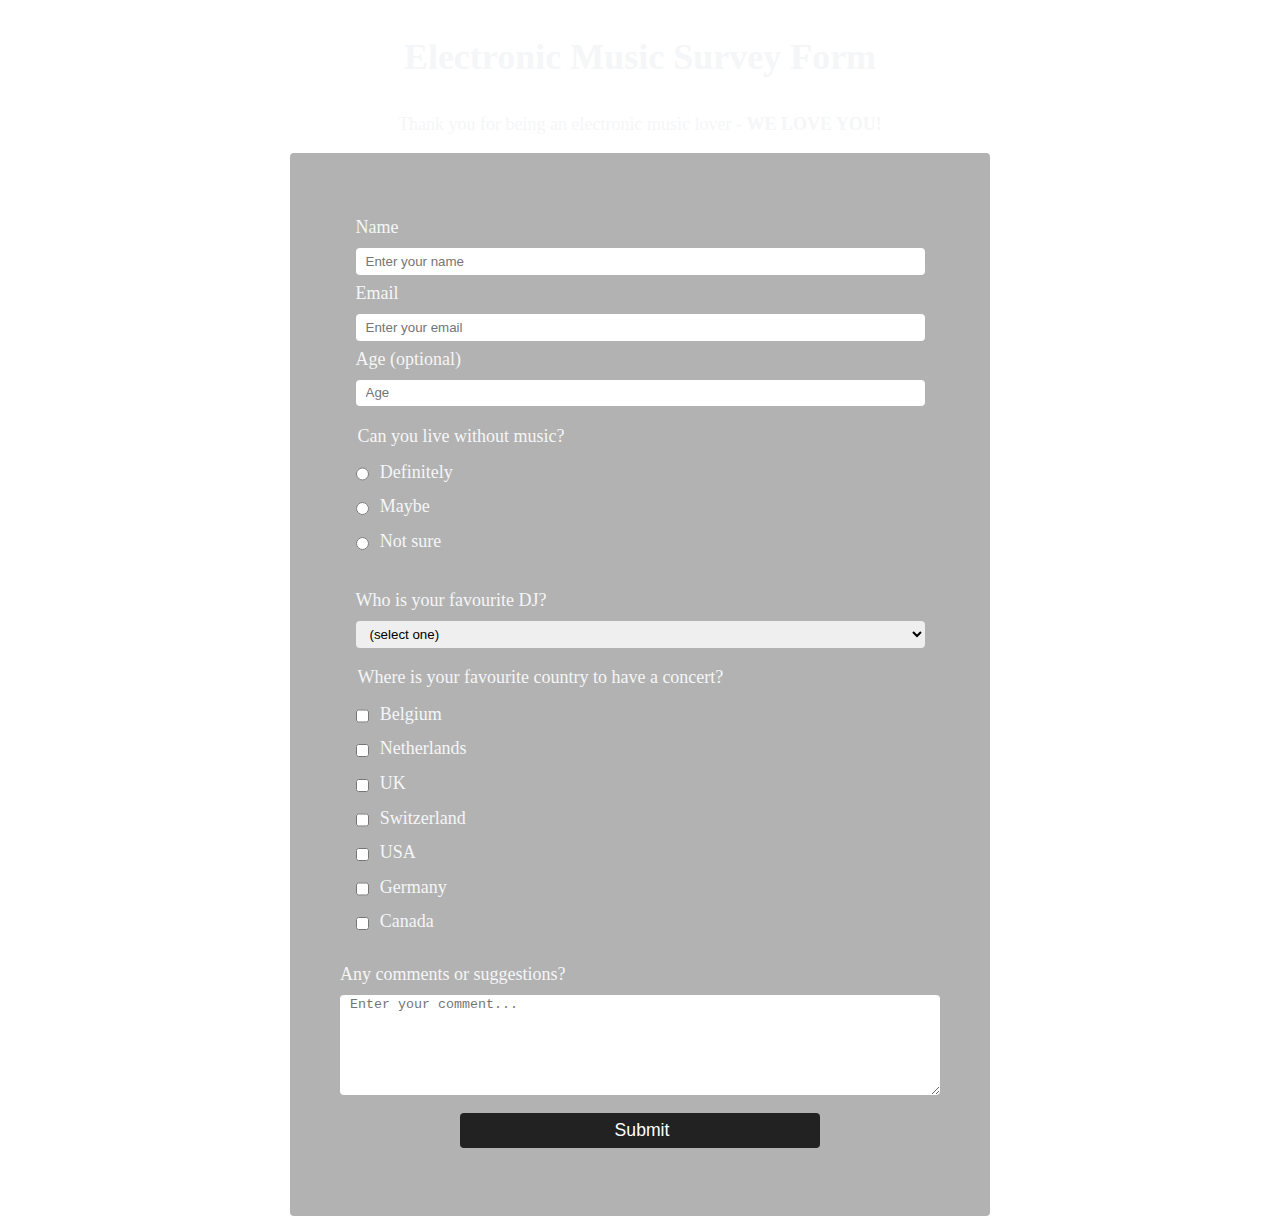
<file: Electronic Music - Survey Form/index.html>
<DOCTYPE html>
<html>
<head>
    <meta charset="UTF-8">
    <title>Electronic Music Survey Form</title>
    <link rel="stylesheet" href="styles.css">
</head>
<body>
    <h1 id="title">Electronic Music Survey Form</h1>
    <p id="description">Thank you for being an electronic music lover - <strong>WE LOVE YOU!</strong></p>
    <form id="survey-form">
        <fieldset>
            <label id="name-label">Name<input type="text" id="name" placeholder="Enter your name" required></label>
            <label id="email-label">Email<input type="email" id="email" placeholder="Enter your email" required></label>
            <label id="number-label">Age (optional)<input type="number" id="number" placeholder="Age" min="18" max="80"></label>
        </fieldset>

        <fieldset>
            <legend>Can you live without music?</legend>
                <label><input type="radio" name="option" class="inline" value="1"> Definitely</label>
                <label><input type="radio" name="option" class="inline" value="2"> Maybe</label>
                <label><input type="radio" name="option" class="inline" value="3"> Not sure</label>
        </fieldset>

        <fieldset>
            <label>Who is your favourite DJ?
                <select id="dropdown" name="dropdown">
                    <option>(select one)</option>
                    <option>Avicii</option>
                    <option>Martin Garrix</option>
                    <option>Nora En Pure</option>
                    <option>David Guetta</option>
                    <option>Other</option>
            </select>
            <label>
        </fieldset>
    
        <fieldset>
            <legend>Where is your favourite country to have a concert?</legend>
                <label><input type="checkbox" class="inline" value="1"> Belgium</label>
                <label><input type="checkbox" class="inline" value="2"> Netherlands</label>
                <label><input type="checkbox" class="inline" value="3"> UK</label>
                <label><input type="checkbox" class="inline" value="4"> Switzerland</label>
                <label><input type="checkbox" class="inline" value="5"> USA</label>
                <label><input type="checkbox" class="inline" value="6"> Germany</label>
                <label><input type="checkbox"class="inline" value="7"> Canada</label>
        </fieldset>
    
        <label>Any comments or suggestions?
            <textarea placeholder="Enter your comment..."></textarea>
        </label>
    
        <input type="submit" value="Submit" id="submit">
    </form>
</body>
</html>
</file>
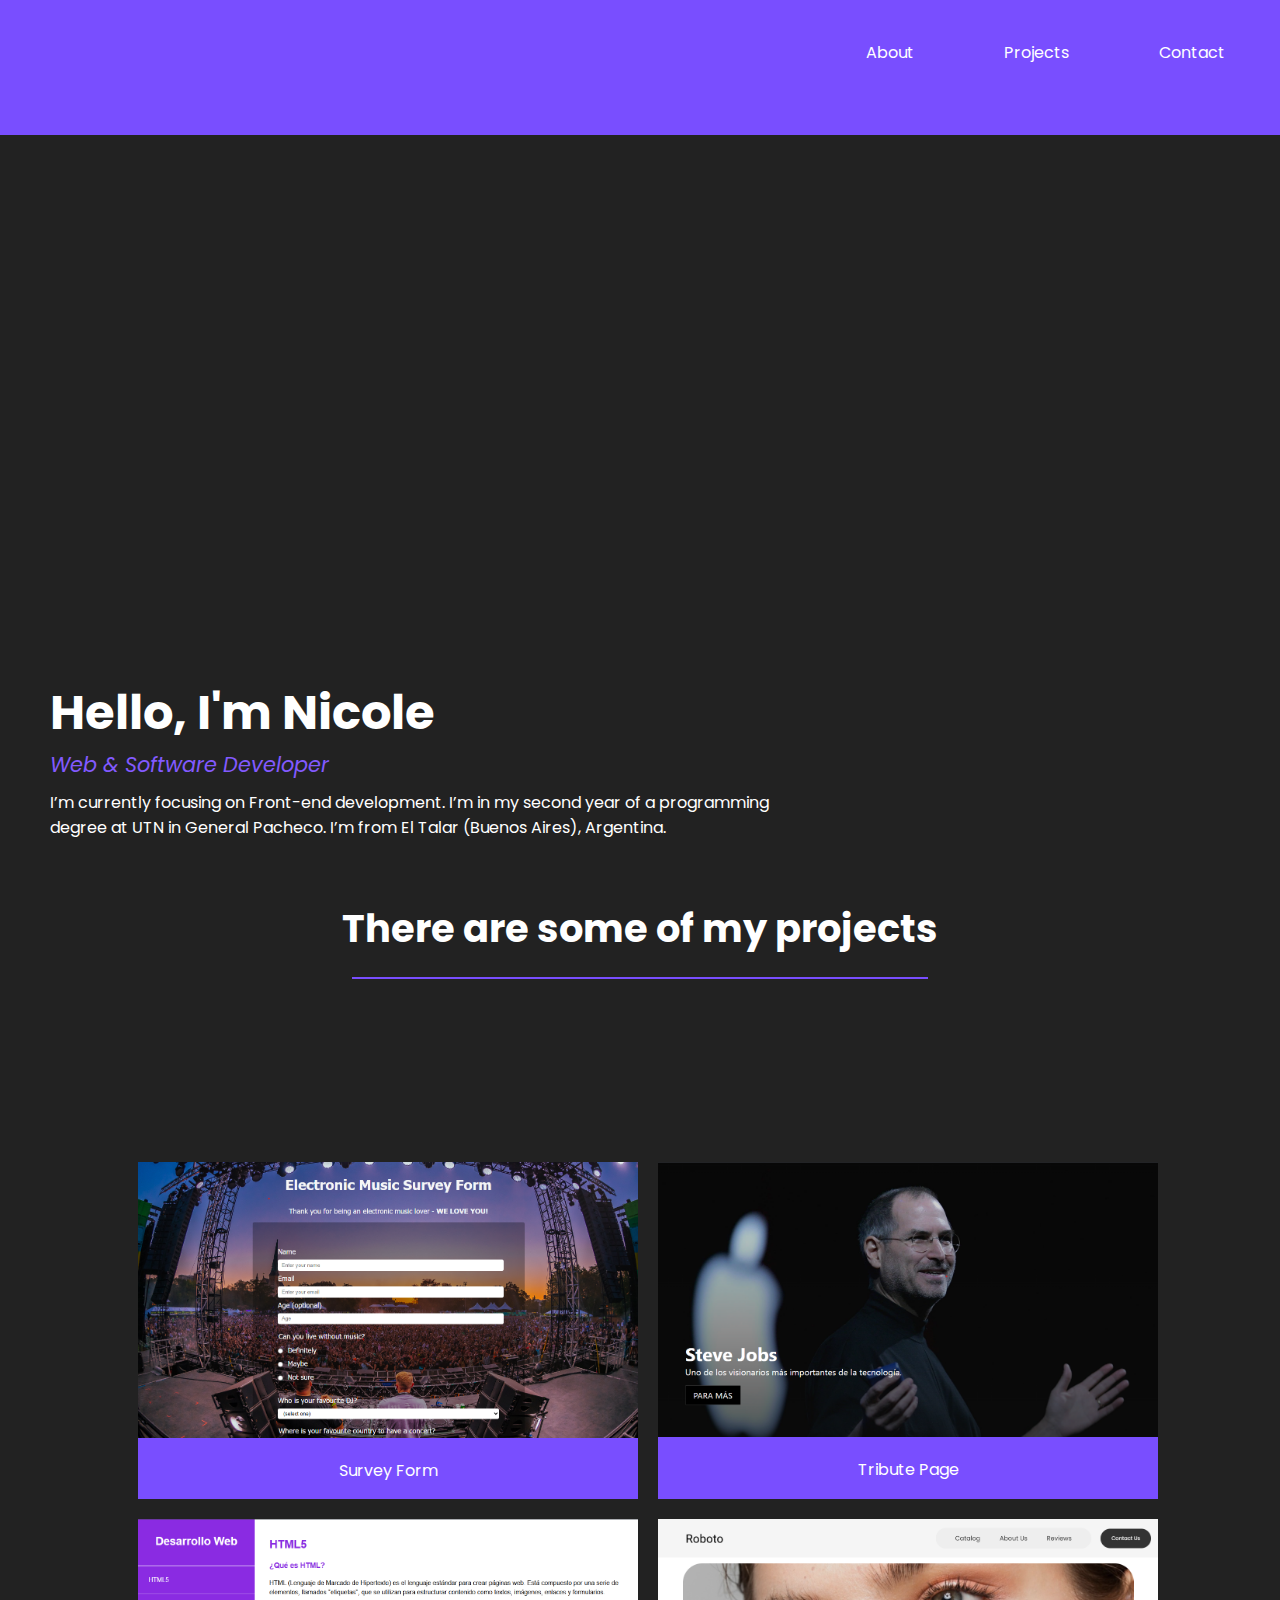
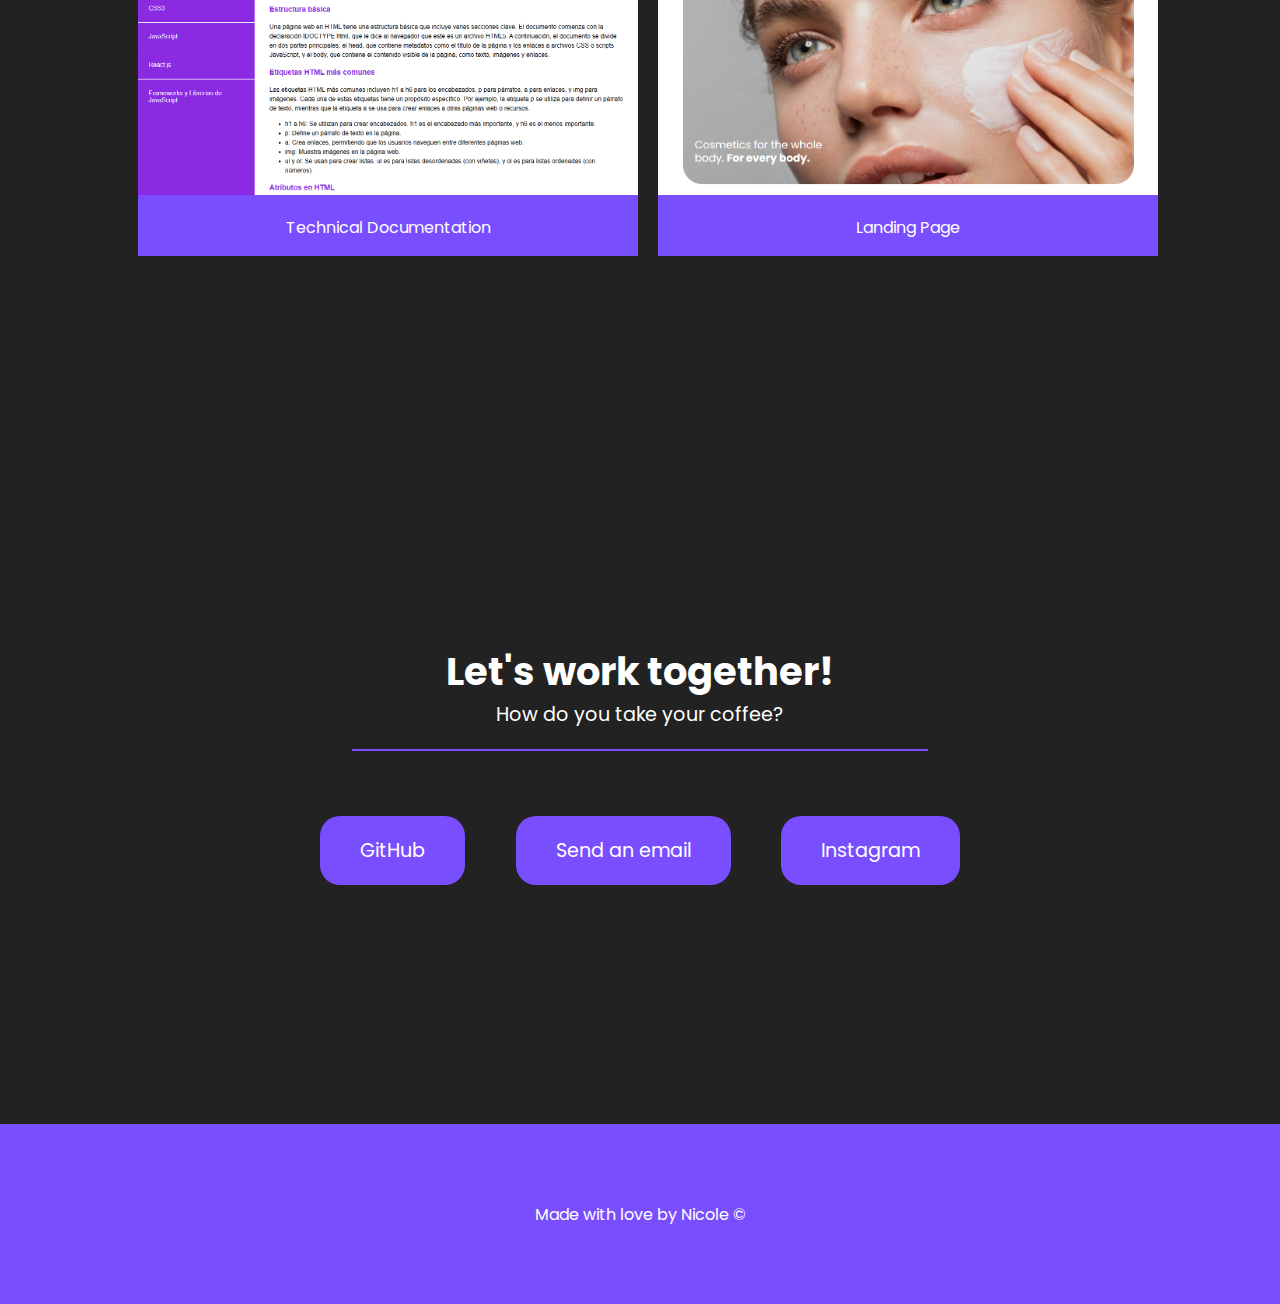
<file: My Portfolio/index.html>
<!DOCTYPE html>
<html>
<head>
    <meta charset="UTF-8">
    <meta name="viewport" content="width=device-width, initial-scale=1.0">
    <title>My personal portfolio</title>
    <link rel="stylesheet" href="styles.css">
</head>

<header>
    <navbar id="navbar">
        <ul>
        <li><a href="#about">About</a></li>
        <li><a href="#project">Projects</a></li>
        <li><a href="#contact">Contact</a></li>
        </ul>
    </navbar>
</header>
<body>    
    <section id="welcome-section">
        <div class="container">
            <h1 id="about">Hello, I'm Nicole</h1>
            <h3>Web & Software Developer</h3>
            <p>I’m currently focusing on Front-end development. I’m in my second year of a programming degree at UTN in General Pacheco. I’m from El Talar (Buenos Aires), Argentina.</p>
        </div>    
    </section>

    <h2 id="project">There are some of my projects</h2>
    <div class="line"></div>
    <section id="projects">
        <div class="projects-grid">
            <div class="project-tile">
                <a id="profile-link" href="https://www.freecodecamp.org/learn/2022/responsive-web-design/build-a-survey-form-project/build-a-survey-form" target="_blank">
                    <img src="images/survey-form.png" alt="Survey form">
                    <p>Survey Form</p>
                </a>
            </div>
            <div class="project-tile">
                <a id="profile-link" href="https://www.freecodecamp.org/learn/2022/responsive-web-design/build-a-tribute-page-project/build-a-tribute-page" target="_blank">
                    <img src="images/tribute-page.png" alt="Survey form">
                    <p>Tribute Page</p>
                </a>
            </div>
            <div class="project-tile">
                <a id="profile-link" href="https://www.freecodecamp.org/learn/2022/responsive-web-design/build-a-technical-documentation-page-project/build-a-technical-documentation-page" target="_blank">
                    <img src="images/technical-documentation.png" alt="Survey form">
                    <p>Technical Documentation</p>
                </a>
            </div>
            <div class="project-tile">
                <a id="profile-link" href="https://www.freecodecamp.org/learn/2022/responsive-web-design/build-a-product-landing-page-project/build-a-product-landing-page" target="_blank">
                    <img src="images/landing-page.png" alt="Survey form">
                    <p>Landing Page</p>
                </a>
            </div>
        </div>
    </section>

    <section id="contact">
        <h2>Let's work together!</h2>
        <p>How do you take your coffee?</p>
        <div class="line"></div>

        <div class="contact-links">
            <a href="https://github.com/nky01" target="_blank">
                GitHub
            </a>
            <a href="mailto:nickybelu@gmail.com" target="_blank">
                Send an email
            </a>
            <a href="https://www.instagram.com/nky._c/" target="_blank">
                Instagram
            </a>
        </div>
    </section>
</body>

<footer>
    <p>Made with love by Nicole &copy;</p>
</footer>
</html>
</file>
<file: Desarrollo Web - Technical Documentation/styles.css>
* {
    font-family: Arial, sans-serif;
}

#navbar {
    position: fixed;
    top: 0;
    left: 0;
    height: 100%;
    width: 300px;
    color: white;
    background-color: blueviolet;
}

#navbar a {
    display: block;
    text-decoration: none;
    padding: 27px;
    cursor: pointer;
    color: white;
}

#navbar li {
    list-style: none;
    position: relative;
    width: 100%;
    border-top: 1px solid white;
}

nav header {
    margin: 10px;
    text-align: center;
    padding: 30px 15px;
}

#navbar ul {
    padding: 0;

}

header {
    font-size: 1.8em;
    font-weight: bold;
}

main {
    margin: 15px;
    line-height: 1.5;
}

.main-section {
    margin-bottom: 50px;
}

#main-doc {
    position: absolute;
    margin-left: 310px;
    padding: 20px;
    margin-bottom: 110px;
    margin-right: 20px;
}

.main-section header, .main-section h3 {
    color: blueviolet;
}

@media (max-width:750px) {
    #navbar {
        position: static;
        width: 100%;
        text-align: center;
    }
    #main-doc {
        margin-left: 0;
    }
}
</file>
<file: Electronic Music - Survey Form/styles.css>
body {
    width: 100%;
    height: 100vh;
    margin: 0;
    color: #f5f6f7;
    font-family: Tahoma;
    font-size: 18px;
    background: url("https://runthetrap.com/wp-content/uploads/2021/09/ARCMF2021_0905_191116-0719_DLG.jpg");
    background-repeat: no-repeat;
    background-position: center;
    background-size: cover;
    background-attachment: fixed;
}

h1, p {
    margin: 1em auto;
    text-align: center;
}

form {
    width: 90vw;
    max-width: 600px;
    min-width: 300px;
    margin: 0 auto;
    padding-bottom: 2em;
    padding: 50px;
    border-radius: 4px;
    background: rgba(0,0,0, 30%);
}

fieldset {
    border: none;
}

fieldset:last-of-type {
    border-bottom: none;
}

label {
    display: block;
    margin: 0.5rem 0;
}

input,
textarea,
select {
    margin: 10px 0 0 0;
    width: 100%;
    min-height: 2em;
    border-radius: 4px;
    border: none;
}

textarea {
    height: 100px;
}

.inline {
    width: unset;
    margin: 0 0.5em 0 0;
    vertical-align: middle;
}

input[type="submit"] {
    display: block;
    width: 60%;
    margin: 1em auto;
    height: 2em;
    font-size: 1.1rem;
    background-color: #222;
    min-width: 300px;
    color: white;
}

input[type="submit"]:hover {
    background-color: #333;
    cursor: pointer;
}

input, textarea, select {
    padding-left: 10px;
}
</file>
<file: My Portfolio/styles.css>
@import url('https://fonts.googleapis.com/css2?family=Poppins:ital,wght@0,100;0,200;0,300;0,400;0,500;0,600;0,700;0,800;0,900;1,100;1,200;1,300;1,400;1,500;1,600;1,700;1,800;1,900&display=swap');

:root {
    --violet: #794EFF;
    --lgt-violet: #825AFF;
    --x-lgt-violet: #9C7CFF;
    --white: #FFF;
    --black: #222;
}

* {
    padding: 0;
    margin: 0;
    box-sizing: border-box;
    font-family: 'Poppins';
}

#navbar {
    position: fixed;
    width: 100%;
    background-color: #794EFF;
    height: 15vh;
    z-index: 3;
}

#navbar ul{
    display: flex;
    justify-content: flex-end;
    margin-top: 20px;
}

#navbar ul li:hover {
    background-color: var(--lgt-violet);
    cursor: pointer;
}

#navbar ul li:active {
    background-color: var(--x-lgt-violet);
    cursor: pointer;
}

#navbar ul li {
    list-style-type: none;
    margin-right: 20px;
    padding: 20px 35px;
}

#navbar ul li a{
    text-decoration: none;
    color: var(--white);
}

body {
    background-color: var(--black);
    color: var(--white);
}

#welcome-section {
    width: 90%;
    height: 100vh;
    display: flex;
    flex-direction: column;
    align-items: left;
    justify-content: center;
    margin-left: 30px;
    position: relative;

}

.container {
    position: absolute;
    left: 20px;
    bottom: 60px;
}

#welcome-section h1 {
    font-size: 3rem;
}

#welcome-section h3 {
    font-size: 1.3rem;
    color: var(--lgt-violet);
    font-style: italic;
    font-weight: normal;
}

#welcome-section p {
    margin-top: 10px;
    width: 60vw;
}

#projects {
    width: 100%;
    height: 110vh;
    display: flex;
    align-items: center;
    justify-content: center;
}

h2 {
    text-align: center;
    font-size: 2.4rem;
    position: relative;
}

.line::after {
    content: "";
    display: block;
    height: 2px;
    width: 45vw;
    background-color: var(--violet);
    margin: 20px auto 35px;
}

.project-tile {
    background-color: var(--violet);
    width: 500px;
    height: 337px;
    margin: 10px;
}

#profile-link {
    display: flex;
    flex-direction: column;
    align-items: center;
    justify-content: center;
    text-decoration: none;
    color: var(--white);
}

#profile-link img {
    width: 100%;
    height: auto;
}

#profile-link p {
    margin-top: 20px;
}

.projects-grid {
    display: grid;
    grid-template-columns: 1fr 1fr;
    justify-content: stretch;
    justify-items: center;
    width: 80%;
}

#contact {
    height: 80vh;
    width: 100%;
    display: flex;
    flex-direction: column;
    align-items: center;
    justify-content: center;
}

#contact p {
    font-size: 1.2rem;
}

.contact-links {
    font-size: 1.2rem;
    display: flex;
    width: 50vw;
    justify-content: space-between;
    margin: 30px 0 0;
}

.contact-links a {
    color: var(--white);
    text-decoration: none;
    padding: 20px 40px;
    background-color: var(--violet);
    border-radius: 20px;
}

.contact-links a:hover {
    background-color: var(--lgt-violet);
}

.contact-links a:active {
    background-color: var(--x-lgt-violet);
}

footer {
    height: 20vh;
    width: 100%;
    display: flex;
    align-items: center;
    justify-content: center;
    background-color: var(--violet);
}

@media (max-width: 768px) {
    #projects,
    #contact {
        height: auto;
        padding: 40px 20px;
    }
    .projects-grid {
        display: grid;
        grid-template-columns: 1fr;
    }
    .contact-links {
        font-size: 1.2rem;
        display: flex;
        width: 80vw;
        justify-content: space-between;
        margin: 30px 0 65px;
    }
}
</file>
